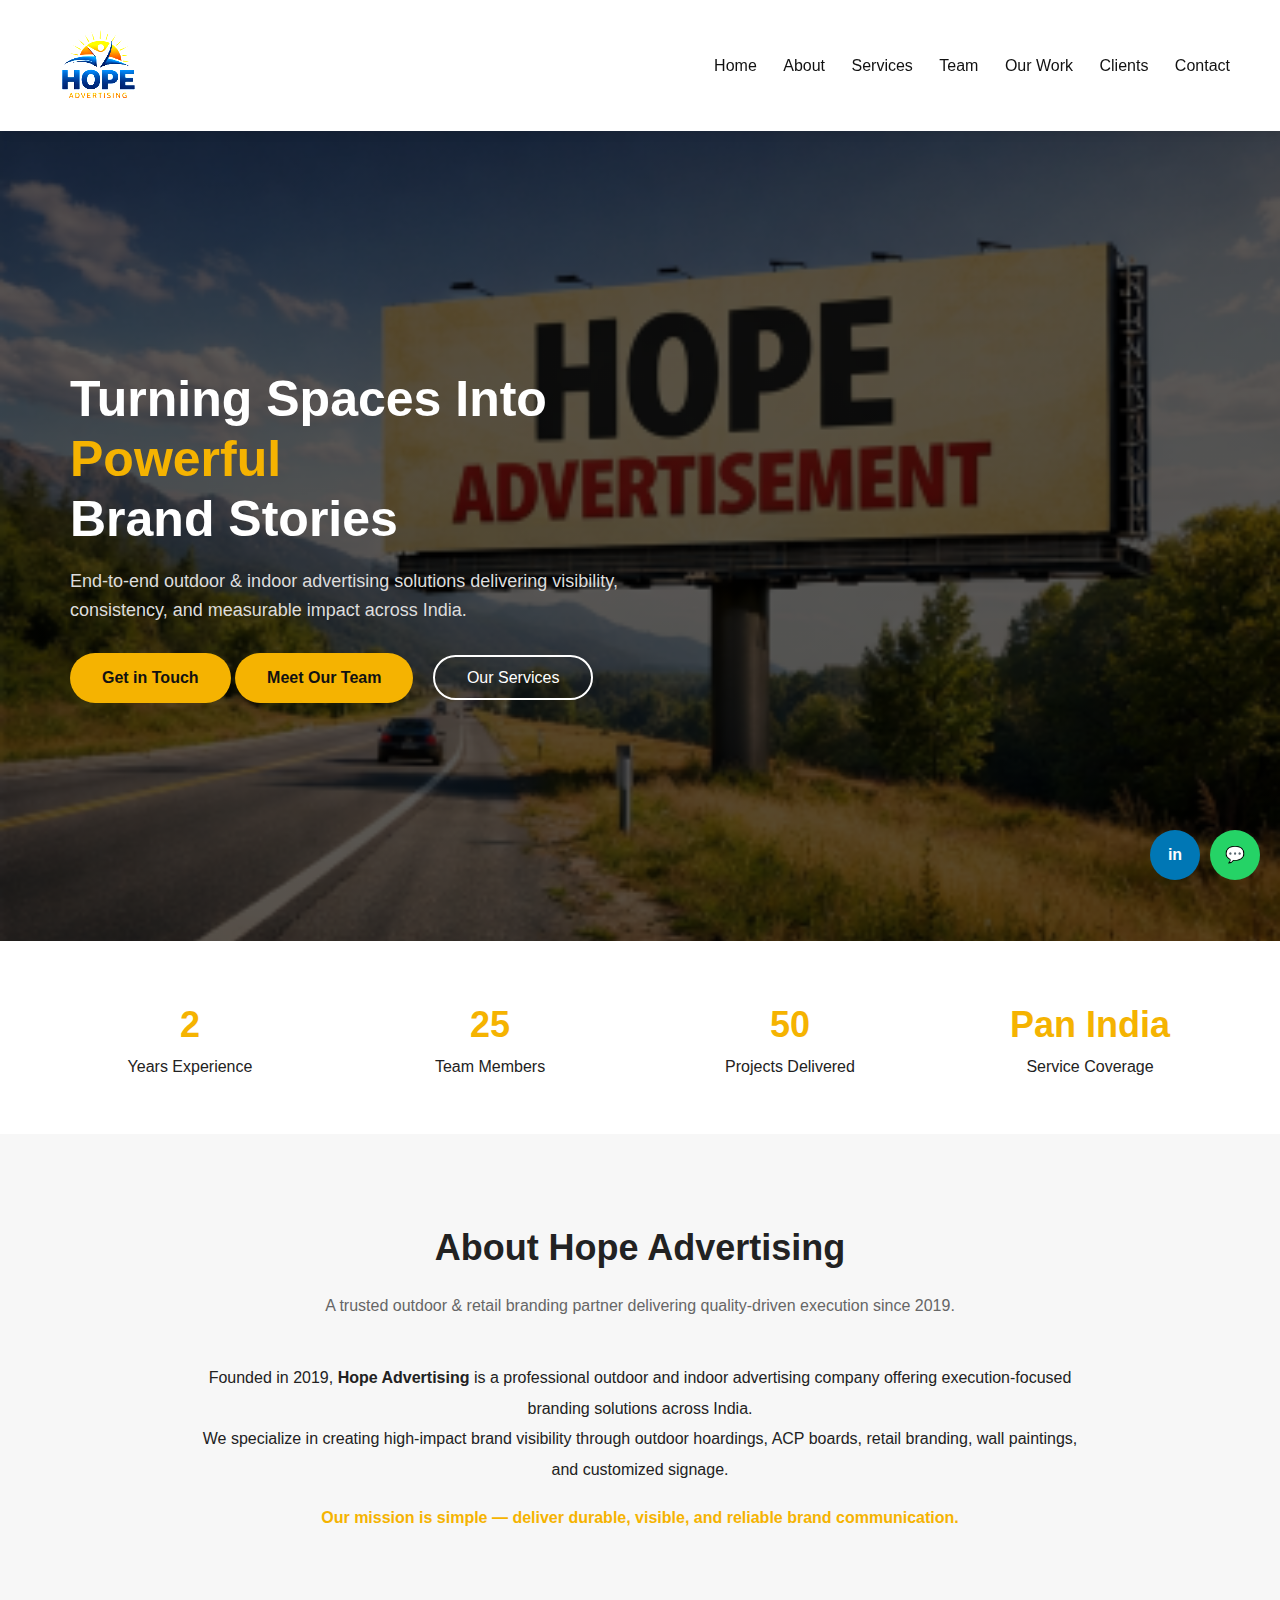
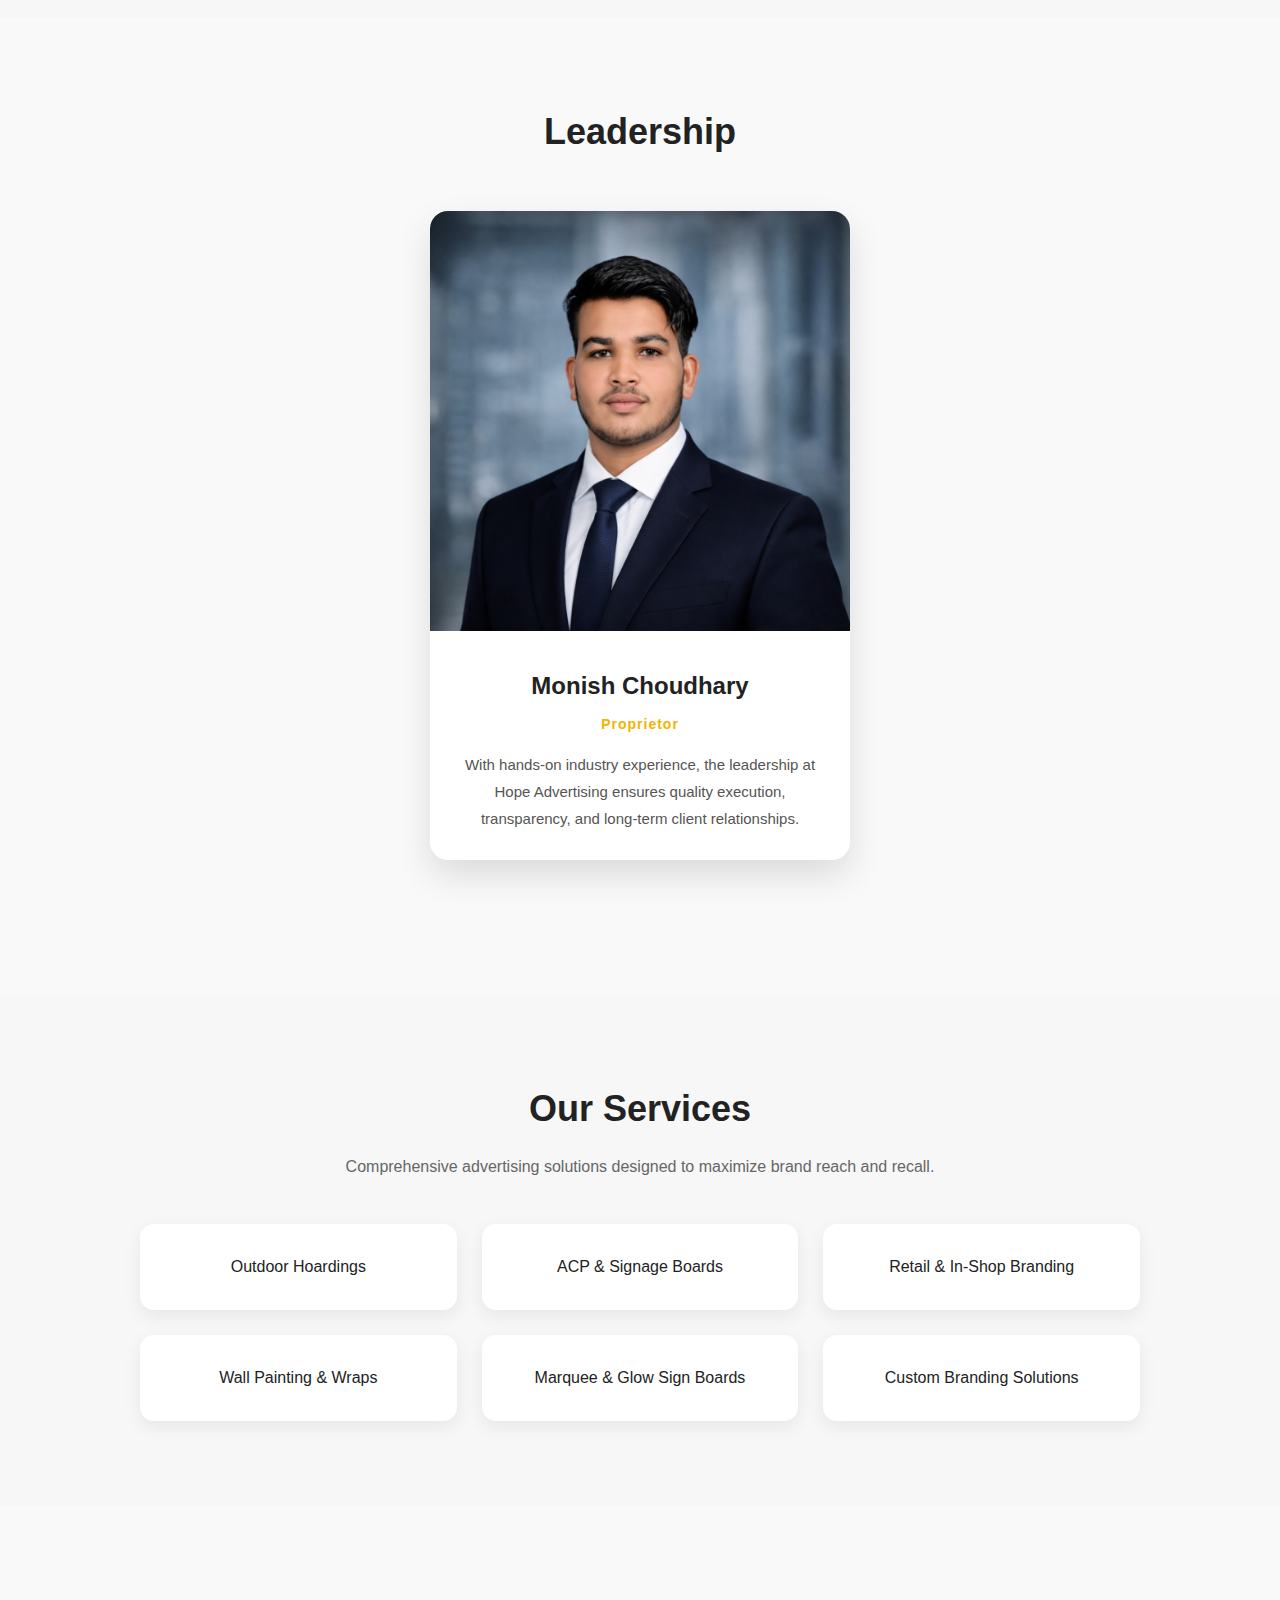
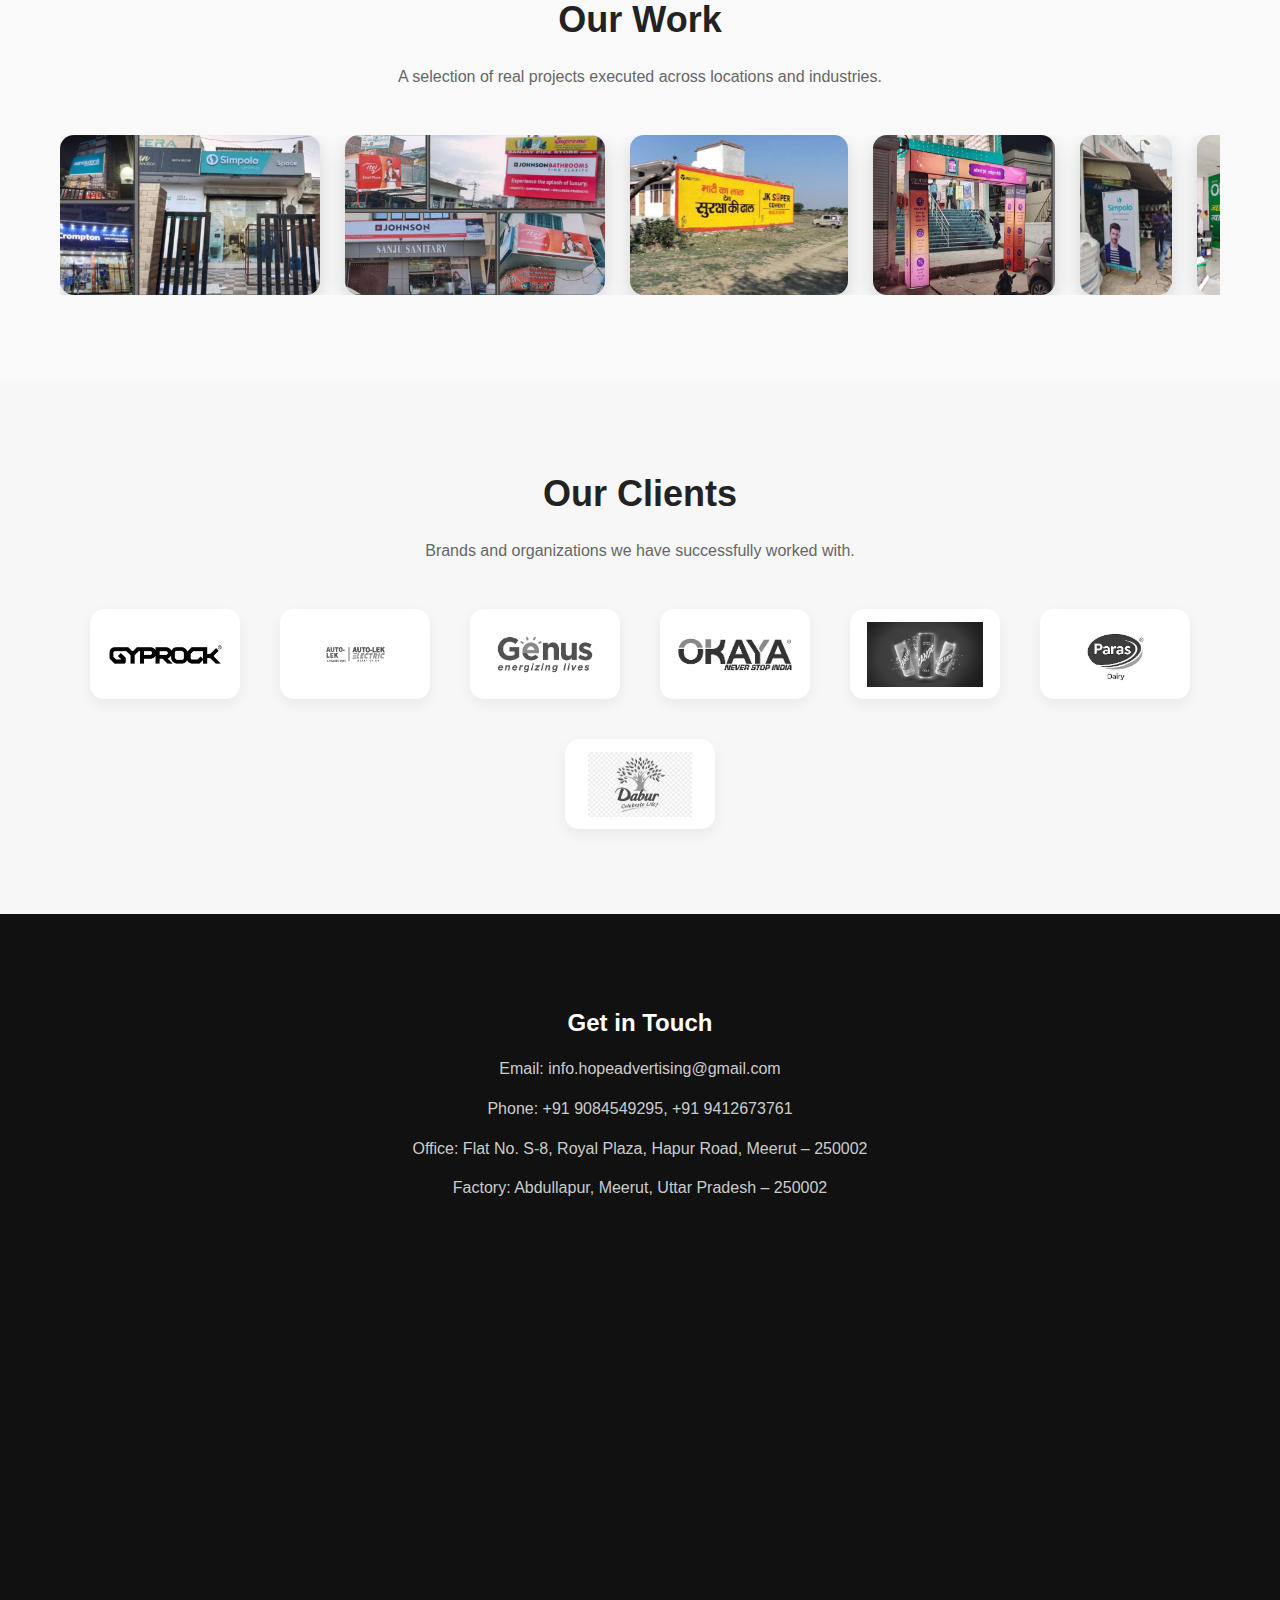
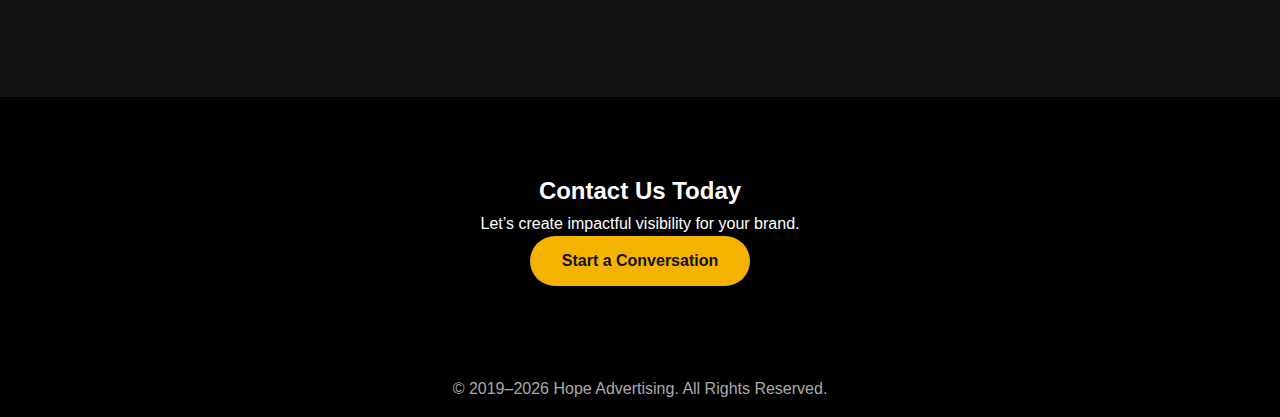
<file: index.html>
<!DOCTYPE html>
<html lang="en">
<head>
  <meta charset="UTF-8">
  <title>Hope Advertising | Outdoor & Indoor Advertising</title>
  <meta name="viewport" content="width=device-width, initial-scale=1.0">
  <link rel="stylesheet" href="style.css">
</head>
<body>

<!-- HEADER -->
<header class="header">
  <img src="logo.png" class="logo" alt="Hope Advertising Logo">

  <nav class="nav">
  <a href="index.html#home">Home</a>
  <a href="index.html#about">About</a>
  <a href="services.html">Services</a>
  <a href="team.html">Team</a>
  <a href="index.html#work">Our Work</a>
  <a href="index.html#clients">Clients</a>
  <a href="contact.html">Contact</a>
</nav>
</header>
<!-- HERO -->
<section class="hero-bg" id="home">
  <div class="hero-content">
    <h1>Turning Spaces Into <span>Powerful</span><br>Brand Stories</h1>
    <p class="hero-subtitle">
      End-to-end outdoor & indoor advertising solutions delivering visibility,
      consistency, and measurable impact across India.
    </p>

    <div class="hero-buttons">
      <a href="#contact" class="btn-primary">Get in Touch</a>
      <a href="team.html" class="btn-primary">Meet Our Team</a>
      <a href="#services" class="btn-outline">Our Services</a>
    </div>
  </div>
</section>
<!-- STATS -->
<section class="stats">
  <div><h3 class="counter" data-target="5">0</h3><p>Years Experience</p></div>
  <div><h3 class="counter" data-target="50">0</h3><p>Team Members</p></div>
  <div><h3 class="counter" data-target="100">0</h3><p>Projects Delivered</p></div>
  <div><h3>Pan India</h3><p>Service Coverage</p></div>
</section>

<!-- ABOUT -->
<section class="section" id="about">
  <h2>About Hope Advertising</h2>
  <p class="section-subtitle">
    A trusted outdoor & retail branding partner delivering quality-driven execution since 2019.
  </p>

  <div class="about-box">
    <p>
      Founded in 2019, <strong>Hope Advertising</strong> is a professional outdoor and indoor
      advertising company offering execution-focused branding solutions across India.
    </p>

    <p>
      We specialize in creating high-impact brand visibility through outdoor hoardings,
      ACP boards, retail branding, wall paintings, and customized signage.
    </p>

    <p class="highlight">
      Our mission is simple — deliver durable, visible, and reliable brand communication.
    </p>
  </div>
</section>

<!-- PROPRIETOR -->
<section class="section gray">
  <h2>Leadership</h2>

<div class="leader-card">
  <img src="prop.png" alt="Monish Choudhary">

  <div class="leader-content">
    <h3>Monish Choudhary</h3>
    <span class="leader-role">Proprietor</span>

    <p>
      With hands-on industry experience, the leadership at Hope Advertising
      ensures quality execution, transparency, and long-term client relationships.
    </p>
  </div>
</div>
</section>

<!-- SERVICES -->
<section class="section" id="services">
  <h2>Our Services</h2>
  <p class="section-subtitle">
    Comprehensive advertising solutions designed to maximize brand reach and recall.
  </p>

  <div class="services">
    <div class="service">Outdoor Hoardings</div>
    <div class="service">ACP & Signage Boards</div>
    <div class="service">Retail & In-Shop Branding</div>
    <div class="service">Wall Painting & Wraps</div>
    <div class="service">Marquee & Glow Sign Boards</div>
    <div class="service">Custom Branding Solutions</div>
  </div>
</section>

<!-- OUR WORK -->
<section class="section gray" id="work">
  <h2>Our Work</h2>
  <p class="section-subtitle">
    A selection of real projects executed across locations and industries.
  </p>

  <div class="work-slider">
    <div class="work-track">
      <img src="p1.png"><img src="p2.png"><img src="p3.png"><img src="p4.png"><img src="p5.png"><img src="p6.png"><img src="p7.png"><img src="p8.png"><img src="p9.png"><img src="p10.png">
      <img src="p1.png"><img src="p2.png"><img src="p3.png"><img src="p4.png"><img src="p5.png"><img src="p6.png"><img src="p7.png"><img src="p8.png"><img src="p9.png"><img src="p10.png">
    </div>
  </div>
</section>

<!-- CLIENTS -->
<section class="section" id="clients">
  <h2>Our Clients</h2>
  <p class="section-subtitle">
    Brands and organizations we have successfully worked with.
  </p>

  <div class="clients-row">
    <div class="client-logo"><img src="c1.png"></div>
    <div class="client-logo"><img src="c2.png"></div>
    <div class="client-logo"><img src="c3.png"></div>
    <div class="client-logo"><img src="c4.png"></div>
    <div class="client-logo"><img src="c5.png"></div>
    <div class="client-logo"><img src="c6.png"></div>
    <div class="client-logo"><img src="c7.png"></div>
  </div>
</section>

<!-- CONTACT -->
<section class="contact-section" id="contact">
  <h2>Get in Touch</h2>

  <div class="contact-boxes">
    <div>Email: info.hopeadvertising@gmail.com</div>
    <div>Phone: +91 9084549295, +91 9412673761</div>
    <div>Office: Flat No. S-8, Royal Plaza, Hapur Road, Meerut – 250002</div>
    <div>Factory: Abdullapur, Meerut, Uttar Pradesh – 250002</div>
  </div>

  <iframe
    src="https://www.google.com/maps?q=Meerut%20Uttar%20Pradesh&output=embed"
    loading="lazy">
  </iframe>
</section>

<!-- CTA -->
<section class="cta">
  <h2>Contact Us Today</h2>
  <p>Let’s create impactful visibility for your brand.</p>
  <a href="#contact" class="btn-primary">Start a Conversation</a>
</section>

<footer>
  © 2019–2026 Hope Advertising. All Rights Reserved.
</footer>

<!-- FLOATING ICONS -->
<a href="https://wa.me/919084549295" class="float whatsapp">💬</a>
<a href="https://www.linkedin.com/in/danish-ali-b26bbb370" class="float linkedin">in</a>

<script>
const counters=document.querySelectorAll('.counter');
counters.forEach(c=>{
 let t=+c.dataset.target,i=0,inc=t/40;
 let run=setInterval(()=>{
  i+=inc;
  if(i>=t){c.innerText=t+"+";clearInterval(run);}
  else c.innerText=Math.floor(i);
 },40);
});
</script>

</body>
</html>
</file>
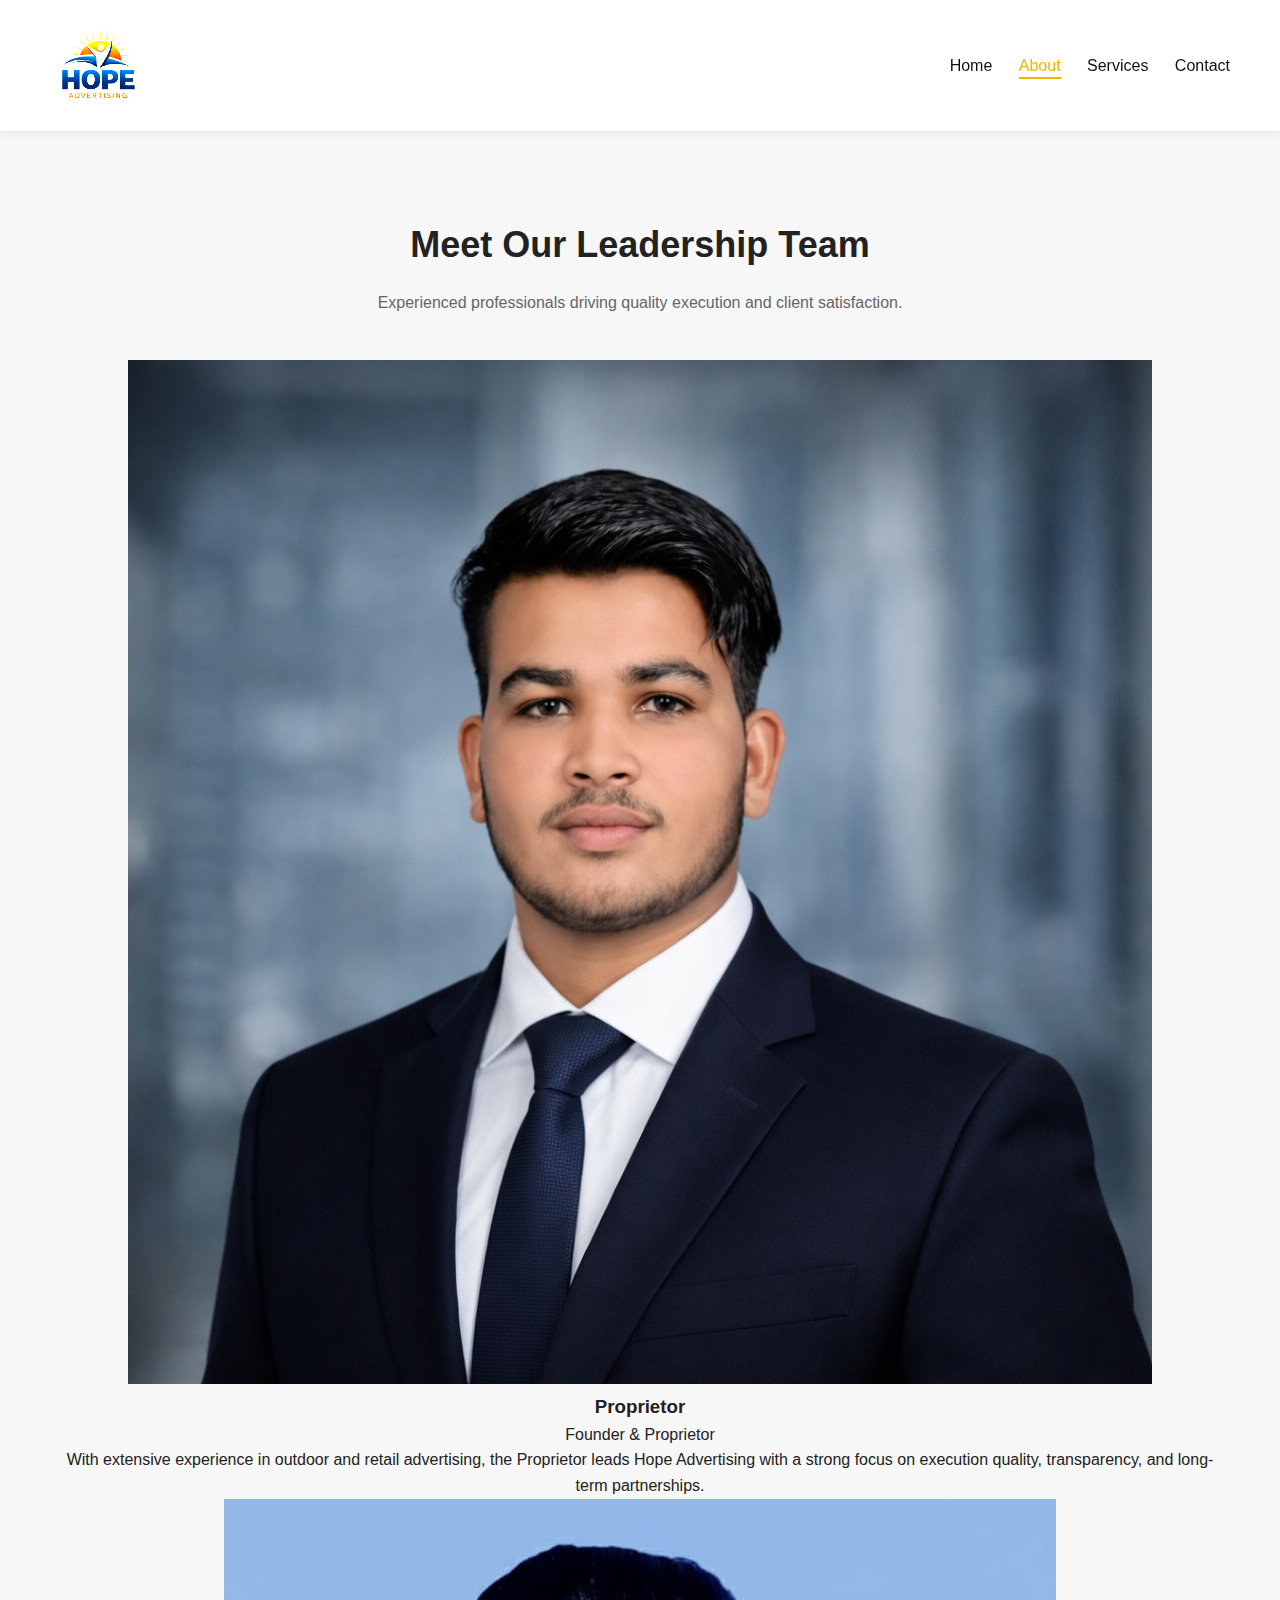
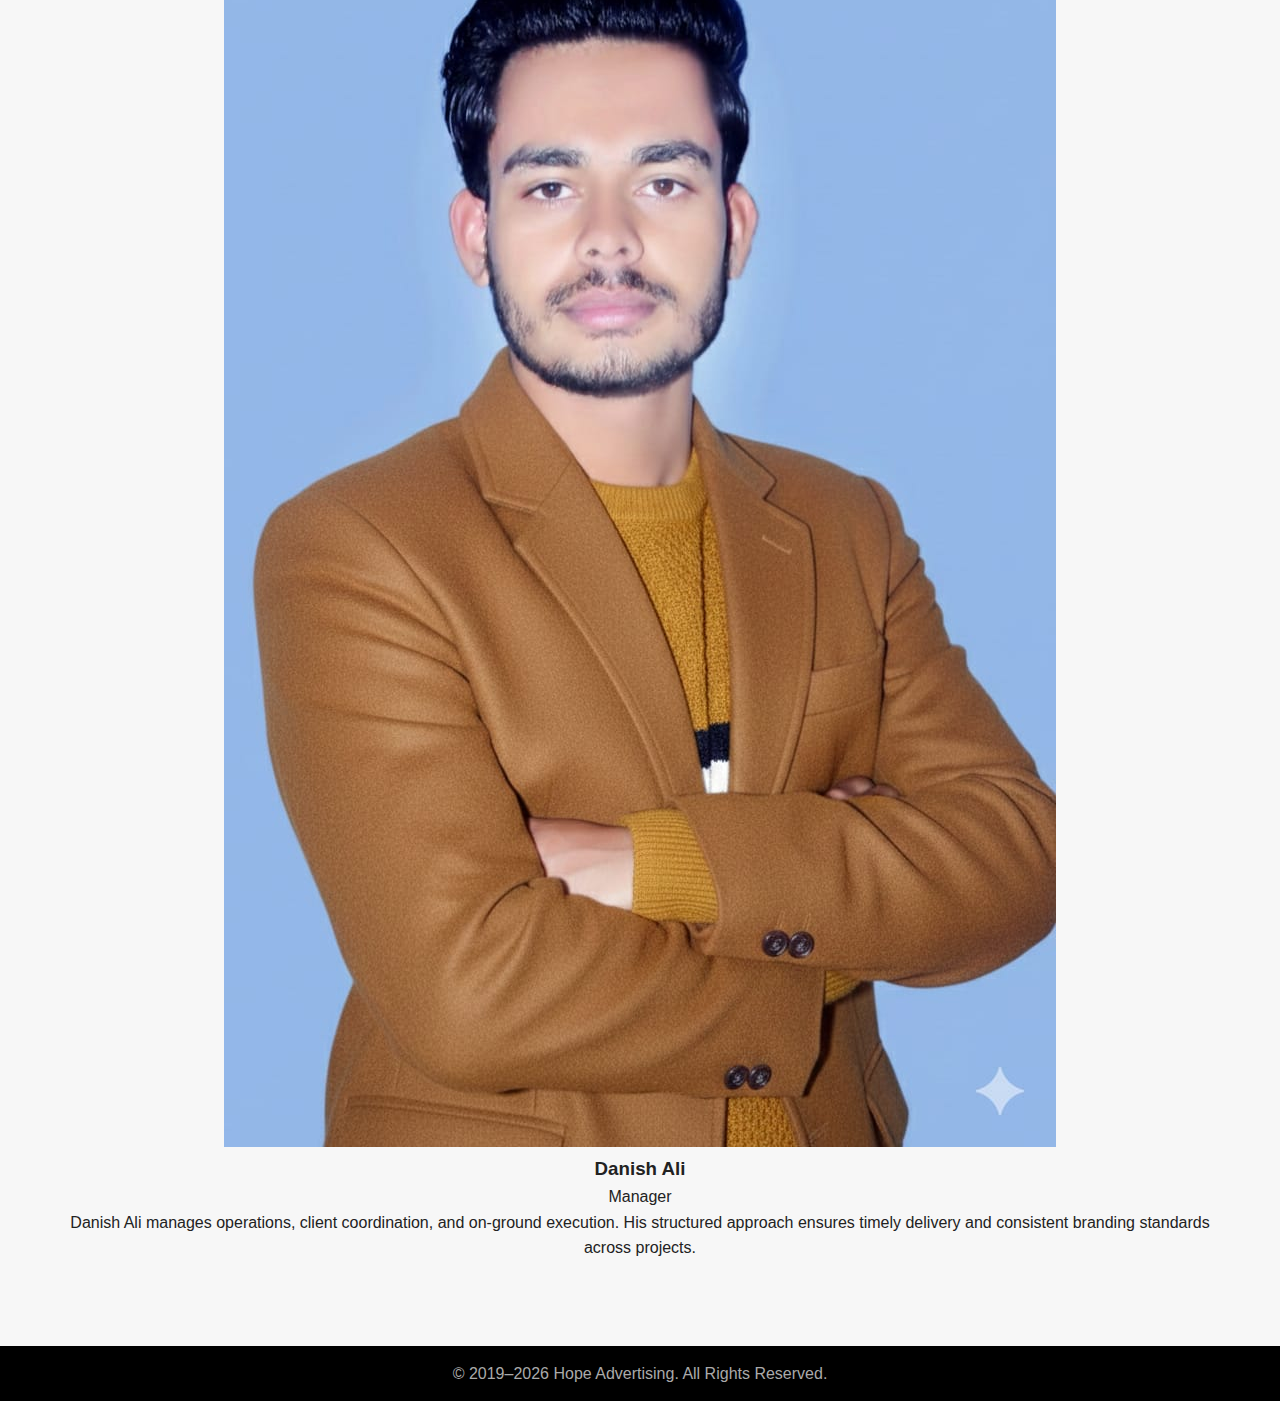
<file: about.html>
<!DOCTYPE html>
<html lang="en">
<head>
  <meta charset="UTF-8">
  <title>About Us | Hope Advertising</title>
  <link rel="stylesheet" href="style.css">
</head>
<body>

<header class="header">
  <img src="logo.png" class="logo">
  <nav class="nav">
    <a href="index.html">Home</a>
    <a href="about.html" class="active">About</a>
    <a href="services.html">Services</a>
    <a href="contact.html">Contact</a>
  </nav>
</header>

<section class="section">
  <h2>Meet Our Leadership Team</h2>
  <p class="section-subtitle">
    Experienced professionals driving quality execution and client satisfaction.
  </p>

  <div class="team-grid">

    <!-- PROPRIETOR -->
    <div class="team-card">
      <img src="prop.png" alt="Proprietor">
      <h3>Proprietor</h3>
      <p class="role">Founder & Proprietor</p>
      <p>
        With extensive experience in outdoor and retail advertising,
        the Proprietor leads Hope Advertising with a strong focus on
        execution quality, transparency, and long-term partnerships.
      </p>
    </div>

    <!-- MANAGER -->
    <div class="team-card">
      <img src="manager.png" alt="Danish Ali">
      <h3>Danish Ali</h3>
      <p class="role">Manager</p>
      <p>
        Danish Ali manages operations, client coordination, and on-ground
        execution. His structured approach ensures timely delivery and
        consistent branding standards across projects.
      </p>
    </div>

  </div>
</section>

<footer>
  © 2019–2026 Hope Advertising. All Rights Reserved.
</footer>

</body>
</html>
</file>
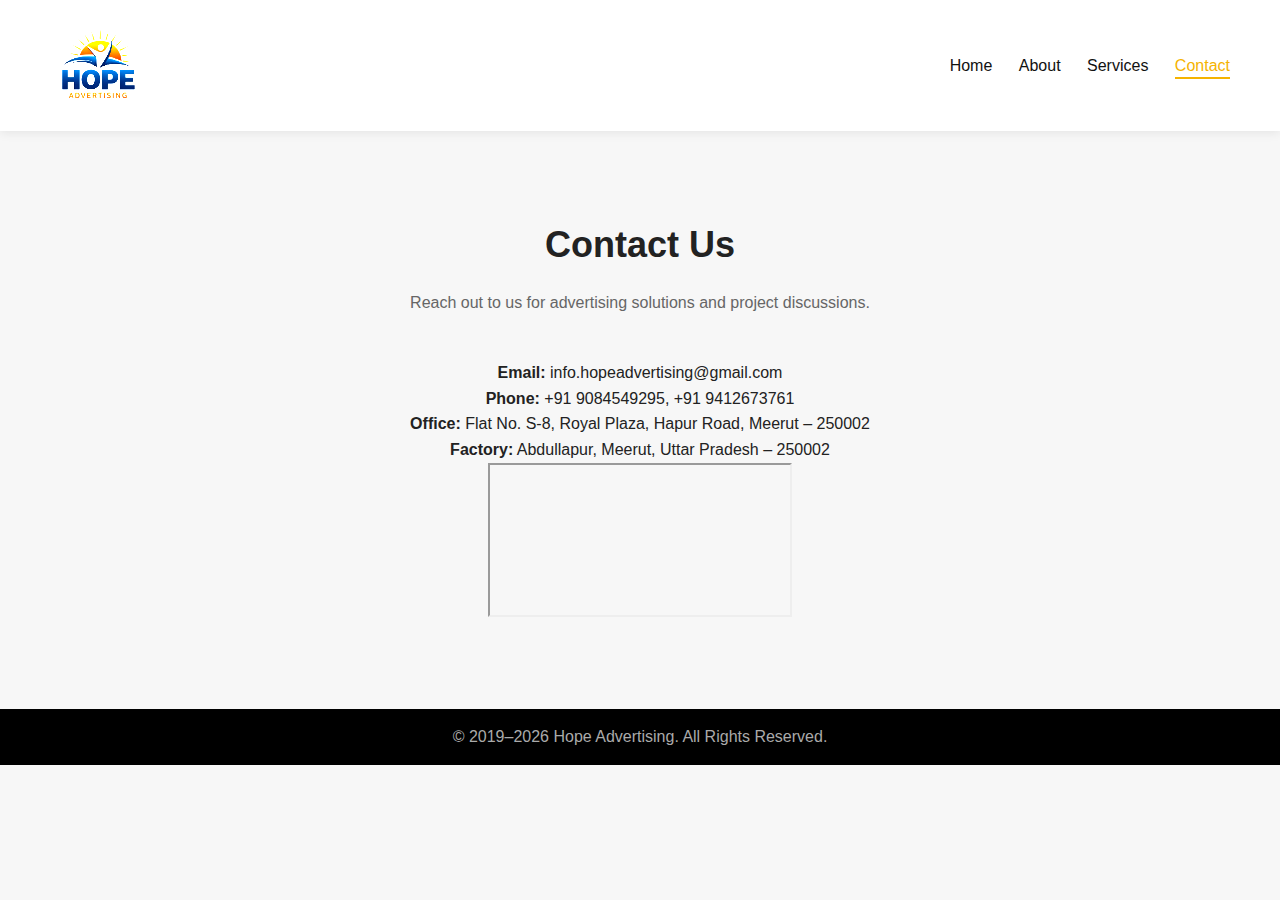
<file: contact.html>
<!DOCTYPE html>
<html lang="en">
<head>
  <meta charset="UTF-8">
  <title>Contact Us | Hope Advertising</title>
  <link rel="stylesheet" href="style.css">
</head>
<body>

<header class="header">
  <img src="logo.png" class="logo">
  <nav class="nav">
    <a href="index.html">Home</a>
    <a href="about.html">About</a>
    <a href="services.html">Services</a>
    <a href="contact.html" class="active">Contact</a>
  </nav>
</header>

<section class="section contact-page">
  <h2>Contact Us</h2>
  <p class="section-subtitle">
    Reach out to us for advertising solutions and project discussions.
  </p>

  <div class="contact-details">
    <p><strong>Email:</strong> info.hopeadvertising@gmail.com</p>
    <p><strong>Phone:</strong> +91 9084549295, +91 9412673761</p>
    <p><strong>Office:</strong> Flat No. S-8, Royal Plaza, Hapur Road, Meerut – 250002</p>
    <p><strong>Factory:</strong> Abdullapur, Meerut, Uttar Pradesh – 250002</p>
  </div>

  <iframe
    src="https://www.google.com/maps?q=Meerut%20Uttar%20Pradesh&output=embed"
    loading="lazy">
  </iframe>
</section>

<footer>
  © 2019–2026 Hope Advertising. All Rights Reserved.
</footer>

</body>
</html>
</file>
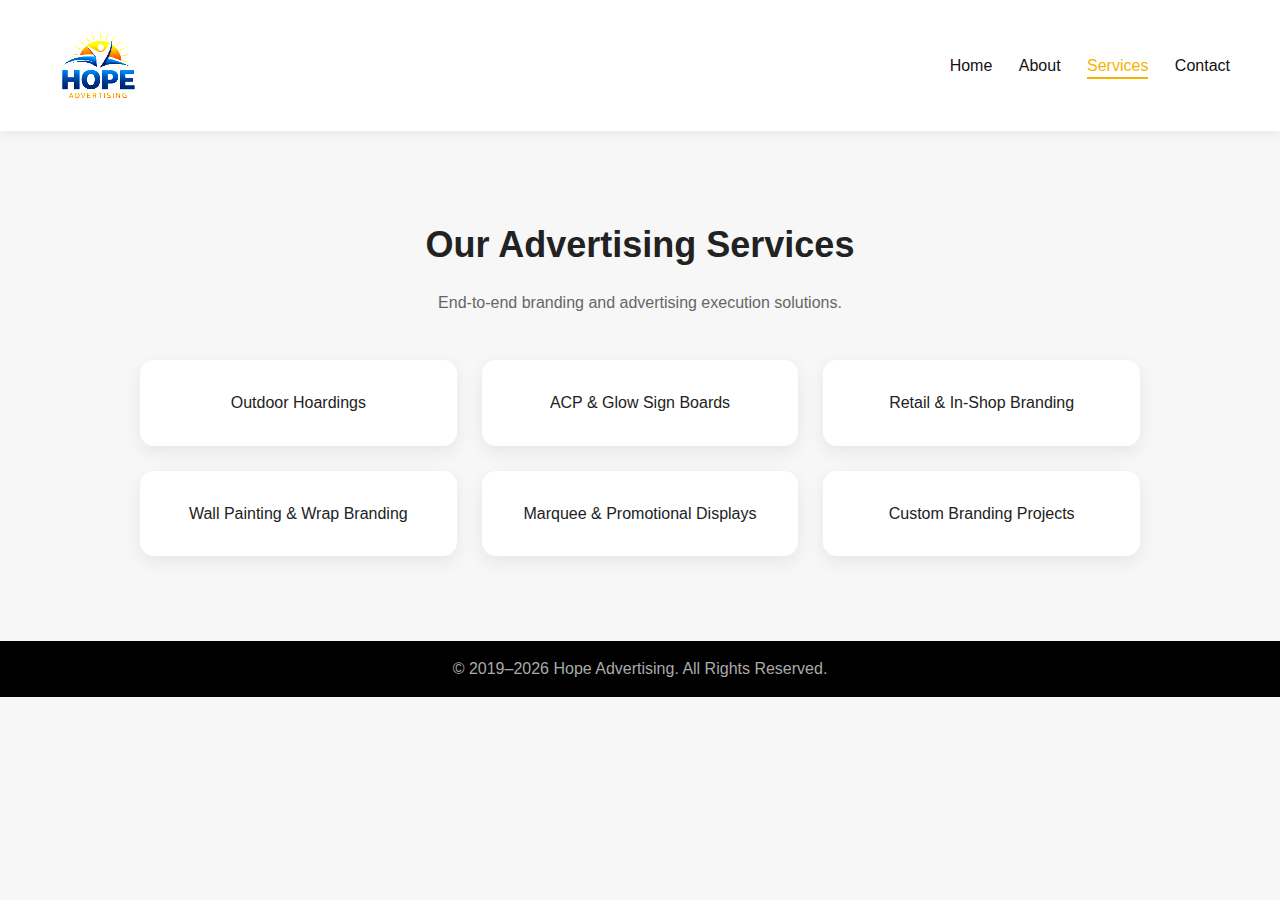
<file: services.html>
<!DOCTYPE html>
<html lang="en">
<head>
  <meta charset="UTF-8">
  <title>Services | Hope Advertising</title>
  <link rel="stylesheet" href="style.css">
</head>
<body>

<header class="header">
  <img src="logo.png" class="logo">
  <nav class="nav">
    <a href="index.html">Home</a>
    <a href="about.html">About</a>
    <a href="services.html" class="active">Services</a>
    <a href="contact.html">Contact</a>
  </nav>
</header>

<section class="section">
  <h2>Our Advertising Services</h2>
  <p class="section-subtitle">
    End-to-end branding and advertising execution solutions.
  </p>

  <div class="services">
    <div class="service">Outdoor Hoardings</div>
    <div class="service">ACP & Glow Sign Boards</div>
    <div class="service">Retail & In-Shop Branding</div>
    <div class="service">Wall Painting & Wrap Branding</div>
    <div class="service">Marquee & Promotional Displays</div>
    <div class="service">Custom Branding Projects</div>
  </div>
</section>

<footer>
  © 2019–2026 Hope Advertising. All Rights Reserved.
</footer>

</body>
</html>
</file>
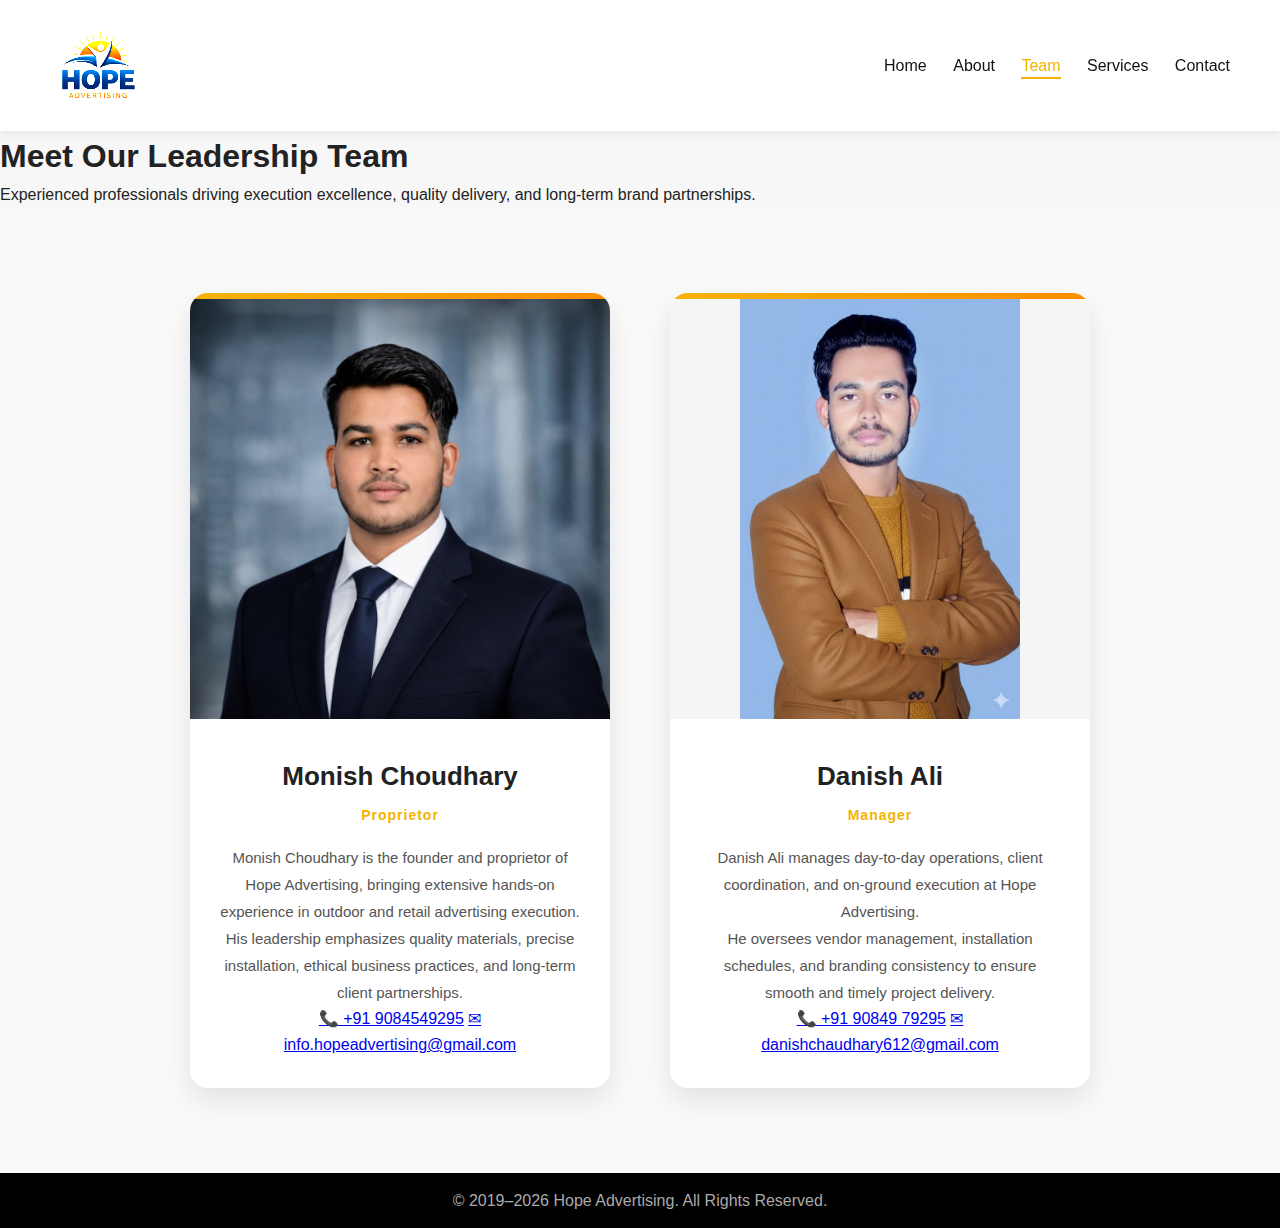
<file: team.html>
<!DOCTYPE html>
<html lang="en">
<head>
  <meta charset="UTF-8">
  <title>Our Team | Hope Advertising</title>
  <meta name="viewport" content="width=device-width, initial-scale=1.0">
  <link rel="stylesheet" href="style.css">
</head>
<body>

<!-- HEADER -->
<header class="header">
  <img src="logo.png" class="logo" alt="Hope Advertising">
  <nav class="nav">
    <a href="index.html">Home</a>
    <a href="about.html">About</a>
    <a href="team.html" class="active">Team</a>
    <a href="services.html">Services</a>
    <a href="contact.html">Contact</a>
  </nav>
</header>

<!-- TEAM HERO -->
<section class="team-hero">
  <h1>Meet Our Leadership Team</h1>
  <p>
    Experienced professionals driving execution excellence,
    quality delivery, and long-term brand partnerships.
  </p>
</section>

<!-- TEAM SECTION -->
<section class="section team-section">
  <div class="team-wrapper">

    <!-- PROPRIETOR -->
    <div class="team-member">
      <div class="team-strip"></div>

      <img src="prop.png" alt="Monish Choudhary">

      <div class="team-info">
        <h3>Monish Choudhary</h3>
        <span class="designation">Proprietor</span>

        <p>
          Monish Choudhary is the founder and proprietor of Hope Advertising,
          bringing extensive hands-on experience in outdoor and retail
          advertising execution.
        </p>

        <p>
          His leadership emphasizes quality materials, precise installation,
          ethical business practices, and long-term client partnerships.
        </p>

        <div class="team-contact">
          <a href="tel:9084549295">📞 +91 9084549295</a>
          <a href="mailto:info.hopeadvertising@gmail.com">
            ✉ info.hopeadvertising@gmail.com
          </a>
        </div>
      </div>
    </div>

    <!-- MANAGER -->
    <div class="team-member">
      <div class="team-strip"></div>

      <img src="manager.png" alt="Danish Ali">

      <div class="team-info">
        <h3>Danish Ali</h3>
        <span class="designation">Manager</span>

        <p>
          Danish Ali manages day-to-day operations, client coordination,
          and on-ground execution at Hope Advertising.
        </p>

        <p>
          He oversees vendor management, installation schedules, and
          branding consistency to ensure smooth and timely project delivery.
        </p>

        <div class="team-contact">
          <a href="tel:9084979295">📞 +91 90849 79295</a>
          <a href="mailto:danishchaudhary612@gmail.com">
            ✉ danishchaudhary612@gmail.com
          </a>
        </div>
      </div>
    </div>

  </div>
</section>

<footer>
  © 2019–2026 Hope Advertising. All Rights Reserved.
</footer>

</body>
</html>
</file>
<file: style.css>
/* =====================
   GLOBAL RESET & BASE
===================== */
* {
  margin: 0;
  padding: 0;
  box-sizing: border-box;
  font-family: "Segoe UI", Arial, sans-serif;
}

html {
  scroll-behavior: smooth;
}
/* LEADERSHIP CARD */
.leader-card {
  max-width: 420px;
  margin: 50px auto;
  background: #fff;
  border-radius: 18px;
  overflow: hidden;
  box-shadow: 0 15px 35px rgba(0,0,0,0.12);
  text-align: center;
}

.leader-card img {
  width: 100%;
  height: 420px;
  object-fit: cover;
}

.leader-content {
  padding: 28px;
}

.leader-content h3 {
  font-size: 24px;
  margin-bottom: 6px;
}

.leader-role {
  display: inline-block;
  font-size: 14px;
  font-weight: 600;
  color: #f5b301;
  letter-spacing: 1px;
  margin-bottom: 16px;
}

.leader-content p {
  font-size: 15px;
  color: #555;
  line-height: 1.8;
}

body {
  color: #222;
  background: #f7f7f7;
  line-height: 1.6;
}

/* =====================
   HEADER
===================== */
.header {
  display: flex;
  justify-content: space-between;
  align-items: center;
  padding: 18px 50px;
  background: #fff;
  position: sticky;
  top: 0;
  z-index: 100;
  box-shadow: 0 2px 10px rgba(0,0,0,.08);
}

.logo {
  height: 95px;
  filter: brightness(1.35) contrast(1.2);
}

.nav a {
  margin-left: 22px;
  text-decoration: none;
  color: #111;
  font-weight: 500;
}

.nav a:hover,
.nav a.active {
  color: #f5b301;
}

/* =====================
   HERO SECTION
===================== */
.hero-bg {
  height: 90vh;
  background:
    linear-gradient(rgba(0,0,0,.65), rgba(0,0,0,.65)),
    url("image1.png") center/cover no-repeat;
  display: flex;
  align-items: center;
  padding: 0 70px;
}

.hero-content {
  max-width: 650px;
  color: #fff;
}

.hero-content h1 {
  font-size: 50px;
  line-height: 1.2;
}

.hero-content span {
  color: #f5b301;
}

.hero-subtitle {
  margin: 18px 0 28px;
  font-size: 18px;
  color: #ddd;
}

/* =====================
   BUTTONS
===================== */
.btn-primary {
  background: #f5b301;
  color: #111;
  padding: 12px 32px;
  border-radius: 30px;
  text-decoration: none;
  font-weight: 600;
  display: inline-block;
}

.btn-primary:hover {
  background: #e6a800;
}

.btn-outline {
  border: 2px solid #fff;
  color: #fff;
  padding: 12px 32px;
  border-radius: 30px;
  text-decoration: none;
  margin-left: 15px;
}

/* =====================
   STATS
===================== */
.stats {
  display: grid;
  grid-template-columns: repeat(4,1fr);
  text-align: center;
  padding: 55px 40px;
  background: #fff;
}

.stats h3 {
  font-size: 36px;
  color: #f5b301;
}

/* =====================
   COMMON SECTIONS
===================== */
.section {
  padding: 85px 60px;
  text-align: center;
}

.gray {
  background: #f9f9f9;
}

.section h2 {
  font-size: 36px;
}

.section-subtitle {
  color: #666;
  margin: 16px auto 45px;
  max-width: 700px;
}

/* =====================
   ABOUT
===================== */
.about-box {
  max-width: 900px;
  margin: auto;
  line-height: 1.9;
}

.highlight {
  color: #f5b301;
  font-weight: 600;
  margin-top: 18px;
}

/* =====================
   SERVICES
===================== */
.services {
  display: grid;
  grid-template-columns: repeat(3,1fr);
  gap: 25px;
  max-width: 1000px;
  margin: auto;
}

.service {
  background: #fff;
  padding: 30px 25px;
  border-radius: 14px;
  box-shadow: 0 6px 18px rgba(0,0,0,.07);
  font-weight: 500;
}

/* =====================
   OUR WORK (SLIDER)
===================== */
.work-slider {
  overflow: hidden;
  margin-top: 45px;
}

.work-track {
  display: flex;
  animation: scroll 30s linear infinite;
}

.work-track img {
  width: 260px;
  height: 160px;
  margin-right: 25px;
  border-radius: 14px;
  object-fit: cover;
  box-shadow: 0 8px 20px rgba(0,0,0,.15);
}

@keyframes scroll {
  0% { transform: translateX(0); }
  100% { transform: translateX(-50%); }
}

/* =====================
   CLIENTS
===================== */
.clients-row {
  display: flex;
  flex-wrap: wrap;
  justify-content: center;
  gap: 40px;
}

.client-logo {
  width: 150px;
  height: 90px;
  background: #fff;
  border-radius: 14px;
  display: flex;
  align-items: center;
  justify-content: center;
  box-shadow: 0 5px 14px rgba(0,0,0,.06);
}

.client-logo img {
  max-height: 65px;
  filter: grayscale(100%);
  transition: .3s;
}

.client-logo:hover img {
  filter: grayscale(0);
}

/* =====================
   TEAM SECTION (REFERENCE STYLE)
===================== */
.team-section {
  background: #fafafa;
}

.team-wrapper {
  max-width: 1100px;
  margin: auto;
  display: flex;
  justify-content: center;
  gap: 60px;
  flex-wrap: wrap;
}

.team-member {
  background: #fff;
  width: 420px;
  border-radius: 18px;
  overflow: hidden;
  box-shadow: 0 12px 30px rgba(0,0,0,.1);
  transition: transform .3s;
}

.team-member:hover {
  transform: translateY(-8px);
}

.team-strip {
  height: 6px;
  background: linear-gradient(90deg, #f5b301, #ff8c00);
}

.team-member img {
  width: 100%;
  height: 420px;
  object-fit: contain;
  background: #f5f5f5;
}


.team-info {
  padding: 30px;
  text-align: center;
}

.team-info h3 {
  font-size: 26px;
  margin-bottom: 6px;
}

.team-info .designation {
  display: block;
  font-size: 14px;
  color: #f5b301;
  font-weight: 600;
  letter-spacing: 1px;
  margin-bottom: 18px;
}

.team-info p {
  font-size: 15px;
  color: #555;
  line-height: 1.8;
}

/* =====================
   CONTACT
===================== */
.contact-section {
  background: #111;
  color: #fff;
  text-align: center;
  padding: 90px 40px;
}

.contact-boxes div {
  margin: 14px 0;
  color: #ccc;
}

.contact-section iframe {
  width: 100%;
  height: 350px;
  border: 0;
  border-radius: 14px;
  margin-top: 35px;
}

/* =====================
   CTA
===================== */
.cta {
  background: #000;
  color: #fff;
  text-align: center;
  padding: 75px 40px;
}

/* =====================
   FOOTER
===================== */
footer {
  background: #000;
  color: #aaa;
  text-align: center;
  padding: 15px;
}

/* =====================
   FLOATING ICONS
===================== */
.float {
  position: fixed;
  bottom: 20px;
  width: 50px;
  height: 50px;
  border-radius: 50%;
  display: flex;
  align-items: center;
  justify-content: center;
  color: #fff;
  text-decoration: none;
  font-weight: bold;
}

.whatsapp {
  right: 20px;
  background: #25d366;
}

.linkedin {
  right: 80px;
  background: #0077b5;
}

/* =====================
   RESPONSIVE
===================== */
@media (max-width: 900px) {
  .hero-bg {
    padding: 0 30px;
    height: auto;
    min-height: 85vh;
  }

  .stats {
    grid-template-columns: repeat(2,1fr);
  }

  .services {
    grid-template-columns: 1fr;
  }

  .team-member {
    width: 100%;
    max-width: 360px;
  }

  .team-member img {
    height: 360px;
  }
}
.nav a.active {
  color: #f5b301;
  border-bottom: 2px solid #f5b301;
  padding-bottom: 3px;
}
</file>
